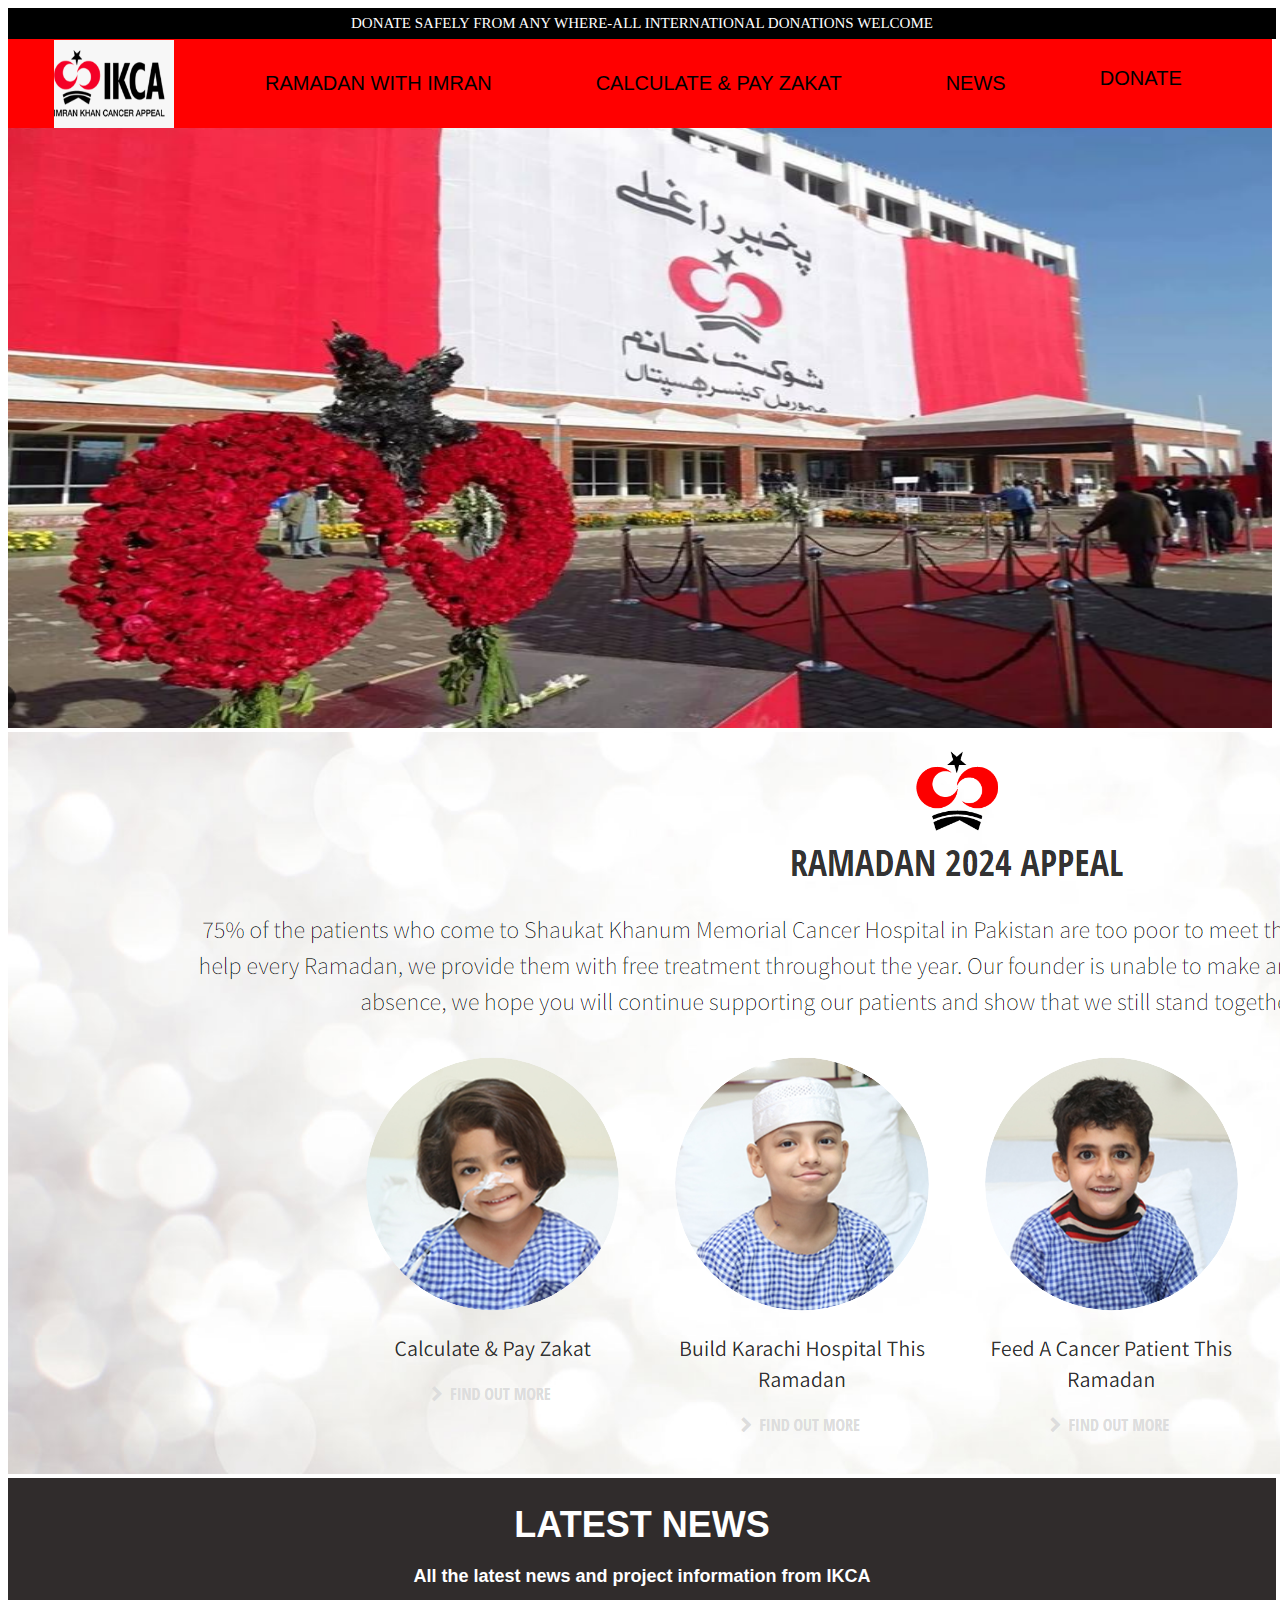
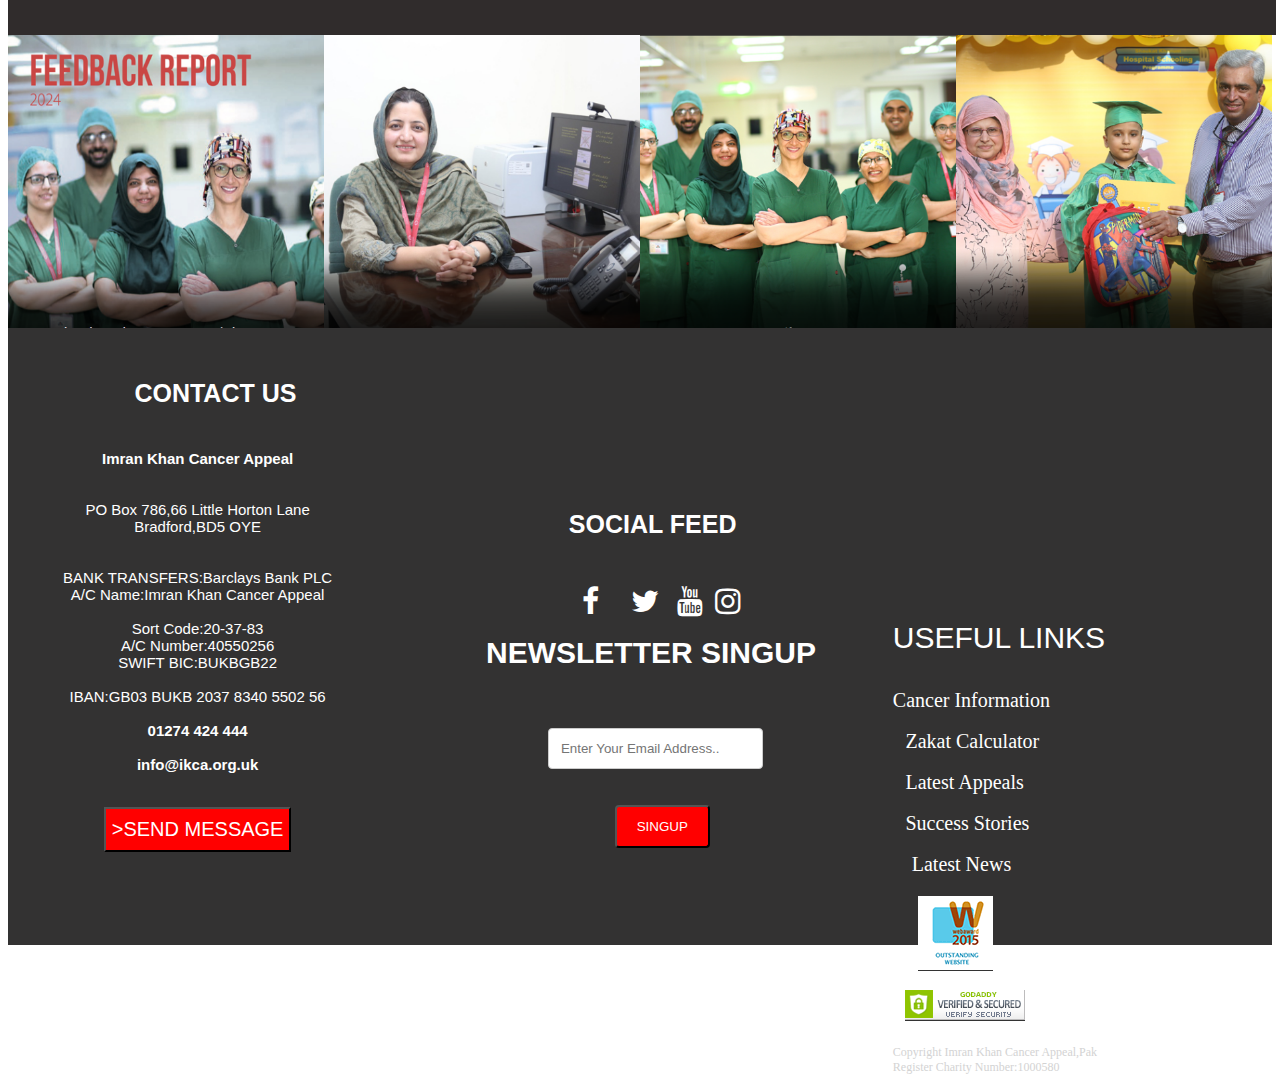
<file: index.html>
<!DOCTYPE html>
<html lang="en">
<head>
    <meta charset="UTF-8">
    <meta name="viewport" content="width=device-width, initial-scale=1.0">
    <title>IMRAN KHAN CANCER APPEAL</title>
    <link rel="stylesheet" href="https://cdnjs.cloudflare.com/ajax/libs/font-awesome/4.7.0/css/font-awesome.min.css">
    <link rel="stylesheet" href="css/style.css">
</head>
<body>
           <div class="contant">
        <div class="header" id="myHeader"> 
    <div class="imcontainer">
    <p>DONATE SAFELY FROM ANY WHERE-ALL INTERNATIONAL DONATIONS WELCOME</p></div>
    <div class="navbar">
        <div class="logo">
            <img src="img/logo.PNG" alt="" width="120" height="90" class="logo1">
        </div>
         <div class="menu">
                <ul>
                    <li><a href="file:///C:/Users/ACZ/Desktop/shaukat%20khanum/ramadan.html">RAMADAN WITH IMRAN</a></li>
                    <li><a href="file:///C:/Users/ACZ/Desktop/shaukat%20khanum/calculate.html">CALCULATE & PAY ZAKAT</a></li>
                    <li><a href="file:///C:/Users/ACZ/Desktop/shaukat%20khanum/news.html#">NEWS</a></li>
                </ul>
                </div>
                <div class="button">
              <a href="file:///C:/Users/ACZ/Desktop/shaukat%20khanum/donate.html"><button class="btn">DONATE</button></a>
                </div>
    </div>
    </div>
    </div>
    <img src="img/sliding3.PNG" alt="" width="100%" height="600px">
    <div class="boxx">
    <img src="img/appeal.PNG"></div>
    <div class="box2">
        <h1>LATEST NEWS</h1><br>
        <h4>All the latest news and project information from IKCA</h4>
    </div>
    <div class="box3">
        <img src="img/1.PNG" alt="" width="25%">
        <img src="img/2.PNG" alt="" width="25%">
        <img src="img/3.PNG" alt="" width="25%">
        <img src="img/4.PNG" alt="" width="25%">
        </div>
    <div class="box4">
        <h3>CONTACT US</h3>
        <div class="para8">
        <br><b>Imran Khan Cancer Appeal</b><br><br><br>
        PO Box 786,66 Little Horton Lane<br>
        Bradford,BD5 OYE<br><br><br>
        BANK TRANSFERS:Barclays Bank PLC <br>
        A/C Name:Imran Khan Cancer Appeal <br><br>
        Sort Code:20-37-83<br>
        A/C Number:40550256<br>
        SWIFT BIC:BUKBGB22<br><br>
        IBAN:GB03 BUKB 2037 8340 5502 56<br><br>
        <b>01274 424 444</b><br><br>
        <b>info@ikca.org.uk</b> 
        <div class="button5">
          <br><br><button class="btn5" href="#">>SEND MESSAGE</button>
        </div>
        <h5>SOCIAL FEED</h5>
        <a href="https://twitter.com/IKCAUK" class="fa fa-twitter"></a>
        <a href="https://www.facebook.com/ImranKhanCancerAppealUK/" class="fa fa-facebook"></a>
        <a href="https://www.youtube.com/channel/UCxGCFvKqZ0wJjEkufksu-0A" class="fa fa-youtube"></a>
        <a href="https://www.instagram.com/IKCAUK/" class="fa fa-instagram"></a>
        </div>
        <h6>NEWSLETTER SINGUP</h6>
        <div class="fname">
        <input type="text" id="fname" name="firstname" placeholder="Enter Your Email Address.."></div>
        <input type="submit" value="SINGUP">
        <div class="heading">
        USEFUL LINKS<br><br>
        </div>
        <div class="inf" href="#">
            Cancer Information</div><br>
        <div class="inf2" href="#">Zakat Calculator</div><br>
        <div class="inf3" href="#">Latest Appeals</div><br>
        <div class="inf4" href="#">Success Stories</div><br>
        <div class="inf5" href="#">Latest News</div>
        <div class="img5">
            <img src="img/2015.PNG"></img>
        </div>
        <div class="img6">
            <img src="img/verified.PNG"> 
        </div>
        <div class="para9">
            Copyright Imran Khan Cancer Appeal,Pak<br>
            Register Charity Number:1000580
        </div>

        </div>
       
       </div>


    <script>
        window.onscroll = function() {myFunction()};
        
        var header = document.getElementById("myHeader");
        var sticky = header.offsetTop;
        
        function myFunction() {
          if (window.pageYOffset > sticky) {
            header.classList.add("sticky");
          } else {
            header.classList.remove("sticky");
          }
        }
        </script>
        
      
</body>
</html>
</file>
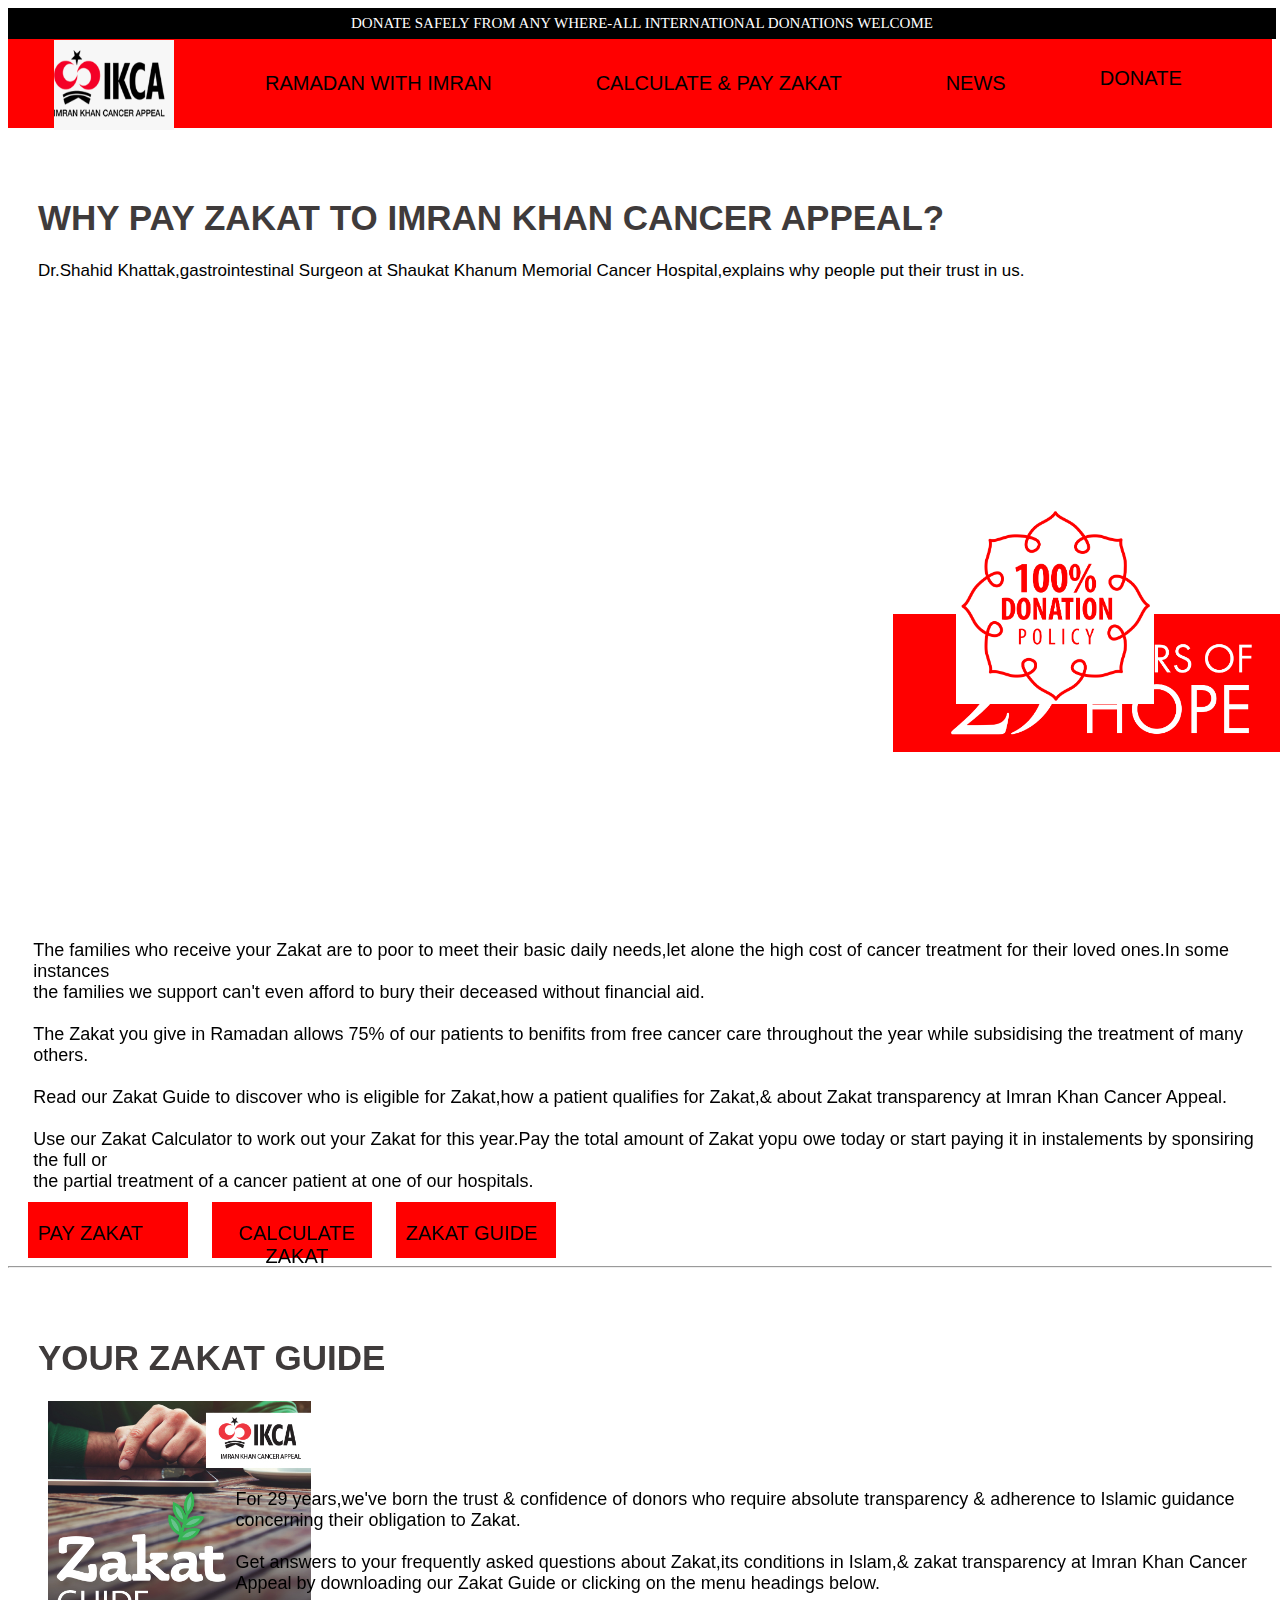
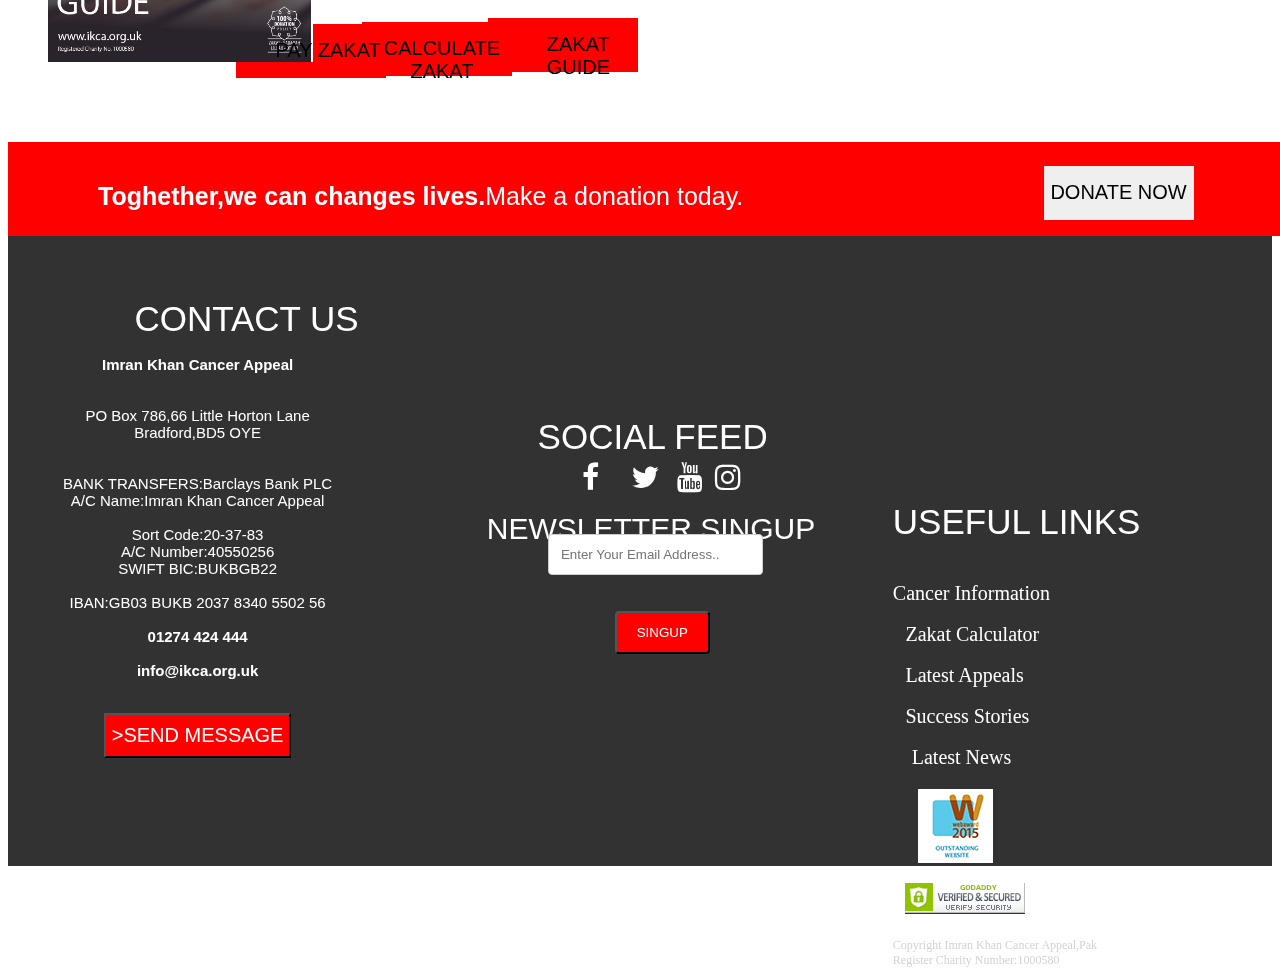
<file: calculate.html>
<!DOCTYPE html>
<html lang="en">
<head>
    <meta charset="UTF-8">
    <meta name="viewport" content="width=device-width, initial-scale=1.0">
    <title>CALCULATE & PAY ZAKAT</title>
    <link rel="stylesheet" href="https://cdnjs.cloudflare.com/ajax/libs/font-awesome/4.7.0/css/font-awesome.min.css">
    <link rel="stylesheet" href="css/calculate.css">
</head>
<body>
    <div class="contant">
        <div class="header" id="myHeader"> 
    <div class="imcontainer">
    <p>DONATE SAFELY FROM ANY WHERE-ALL INTERNATIONAL DONATIONS WELCOME</p></div>
    <div class="navbar">
        <div class="logo">
            <img src="img/logo.PNG" alt="" width="120" height="90" class="logo1">
        </div>
         <div class="menu"> 
                <ul>
                    <li><a href="file:///C:/Users/ACZ/Desktop/shaukat%20khanum/ramadan.html">RAMADAN WITH IMRAN</a></li>
                    <li><a href="file:///C:/Users/ACZ/Desktop/shaukat%20khanum/calculate.html">CALCULATE & PAY ZAKAT</a></li>
                    <li><a href="file:///C:/Users/ACZ/Desktop/shaukat%20khanum/news.html#">NEWS</a></li>
                </ul>
                </div>
                <div class="button">
              <a  href="file:///C:/Users/ACZ/Desktop/shaukat%20khanum/donate.html" ><button class="btn">DONATE</button></a>
                </div></div></div>
    <h1>WHY PAY ZAKAT TO IMRAN KHAN CANCER APPEAL?</h1>
    <span>Dr.Shahid Khattak,gastrointestinal Surgeon at Shaukat Khanum Memorial Cancer Hospital,explains why people put their trust in us.</span>
    <br><br><iframe width="1200" height="500" src="https://www.youtube.com/embed/6q_UQEsrDh4?si=m_vtuE0gxozJnbwZ" title="YouTube video player" frameborder="0" allow="accelerometer; autoplay; clipboard-write; encrypted-media; gyroscope; picture-in-picture; web-share" allowfullscreen></iframe>
    <div id="image">
        <img src="img/29years.PNG">
    </div>
    <div id="image1">
        <img src="img/policy.PNG"> 
    </div>
     <div id="paragraph">
        <br><br>
        The families who receive your Zakat are to poor to meet their basic daily needs,let alone the high cost of cancer treatment for their loved ones.In some instances<br>
        the families we support can't even afford to bury their deceased without financial aid.<br><br>
        The Zakat you give in Ramadan allows 75% of our patients to benifits from free cancer care throughout the year while subsidising the treatment of many others.<br><br>
        Read our Zakat Guide to discover who is eligible for Zakat,how a patient qualifies for Zakat,& about Zakat transparency at Imran Khan Cancer Appeal.<br><br>
        Use our Zakat Calculator to work out your Zakat for this year.Pay the total amount of Zakat yopu owe today or start paying it in instalements by sponsiring the full or<br>
        the partial treatment of a cancer patient at one of our hospitals.<br>
     </div>
     <div id="olinks">
        <a href="#">PAY ZAKAT</a></div>
       <div id="olinks"><a href="#">CALCULATE ZAKAT</a></div>
       <div id="olinks"><a href="https://www.ikca.org.uk/wp-content/uploads/2022/03/Zakat-Guide_compressed_compressed-2.pdf">ZAKAT GUIDE</a>
     </div>
     <hr>
     <h1>YOUR ZAKAT GUIDE</h1>
     <div class="guide">
        <img src="img/guide.PNG">
     </div>
     <div class="gpara">
        For 29 years,we've born the trust & confidence of donors who require absolute transparency & adherence to Islamic guidance concerning their obligation to Zakat.<br><br>
        Get answers to your frequently asked questions about Zakat,its conditions in Islam,& zakat transparency at Imran Khan Cancer Appeal by downloading our Zakat Guide or clicking on the menu headings below.
     </div>

     <div id="plinks">
        <a href="#">PAY ZAKAT</a></div>
       <div id="qlinks"><a href="#">CALCULATE ZAKAT</a></div>
       <div id="rlinks"><a href="https://www.ikca.org.uk/wp-content/uploads/2022/03/Zakat-Guide_compressed_compressed-2.pdf">ZAKAT GUIDE</a>
     </div>
     <div id="box">
   
        <b>Toghether,we can changes lives.</b>Make a donation today. 
        <div class="button1">
         <button class="btn1">DONATE NOW</button>
        </div>
            </div> <div class="box4">
             <div class="us">CONTACT US</div>
             <div class="para8">
             <br><b>Imran Khan Cancer Appeal</b><br><br><br>
             PO Box 786,66 Little Horton Lane<br>
             Bradford,BD5 OYE<br><br><br>
             BANK TRANSFERS:Barclays Bank PLC <br>
             A/C Name:Imran Khan Cancer Appeal <br><br>
             Sort Code:20-37-83<br>
             A/C Number:40550256<br>
             SWIFT BIC:BUKBGB22<br><br>
             IBAN:GB03 BUKB 2037 8340 5502 56<br><br>
             <b>01274 424 444</b><br><br>
             <b>info@ikca.org.uk</b> 
             <div class="button5">
               <br><br><button class="btn5" href="#">>SEND MESSAGE</button>
             </div>
             <div class="feed">SOCIAL FEED</div>
             <a href="https://twitter.com/IKCAUK" class="fa fa-twitter"></a>
             <a href="https://www.facebook.com/ImranKhanCancerAppealUK/" class="fa fa-facebook"></a>
             <a href="https://www.youtube.com/channel/UCxGCFvKqZ0wJjEkufksu-0A" class="fa fa-youtube"></a>
             <a href="https://www.instagram.com/IKCAUK/" class="fa fa-instagram"></a>
             </div>
             <div class="news">NEWSLETTER SINGUP</div>
             <div class="fname">
             <input type="text" id="fname" name="firstname" placeholder="Enter Your Email Address.."></div>
             <input type="submit" value="SINGUP">
             <div class="heading">
             USEFUL LINKS<br><br>
             </div>
             <div class="inf" href="#">
                 Cancer Information</div><br>
             <div class="inf2" href="#">Zakat Calculator</div><br>
             <div class="inf3" href="#">Latest Appeals</div><br>
             <div class="inf4" href="#">Success Stories</div><br>
             <div class="inf5" href="#">Latest News</div>
             <div class="img5">
                 <img src="img/2015.PNG"></img>
             </div>
             <div class="img6"> 
                 <img src="img/verified.PNG">
             </div>
             <div class="para9">
                 Copyright Imran Khan Cancer Appeal,Pak<br>
                 Register Charity Number:1000580
             </div>
             </div>
            </div>
            <script>
                window.onscroll = function() {myFunction()};
                
                var header = document.getElementById("myHeader");
                var sticky = header.offsetTop;
                
                function myFunction() {
                  if (window.pageYOffset > sticky) {
                    header.classList.add("sticky");
                  } else {
                    header.classList.remove("sticky");
                  }
                }
                </script>
</body>
</html>
</file>
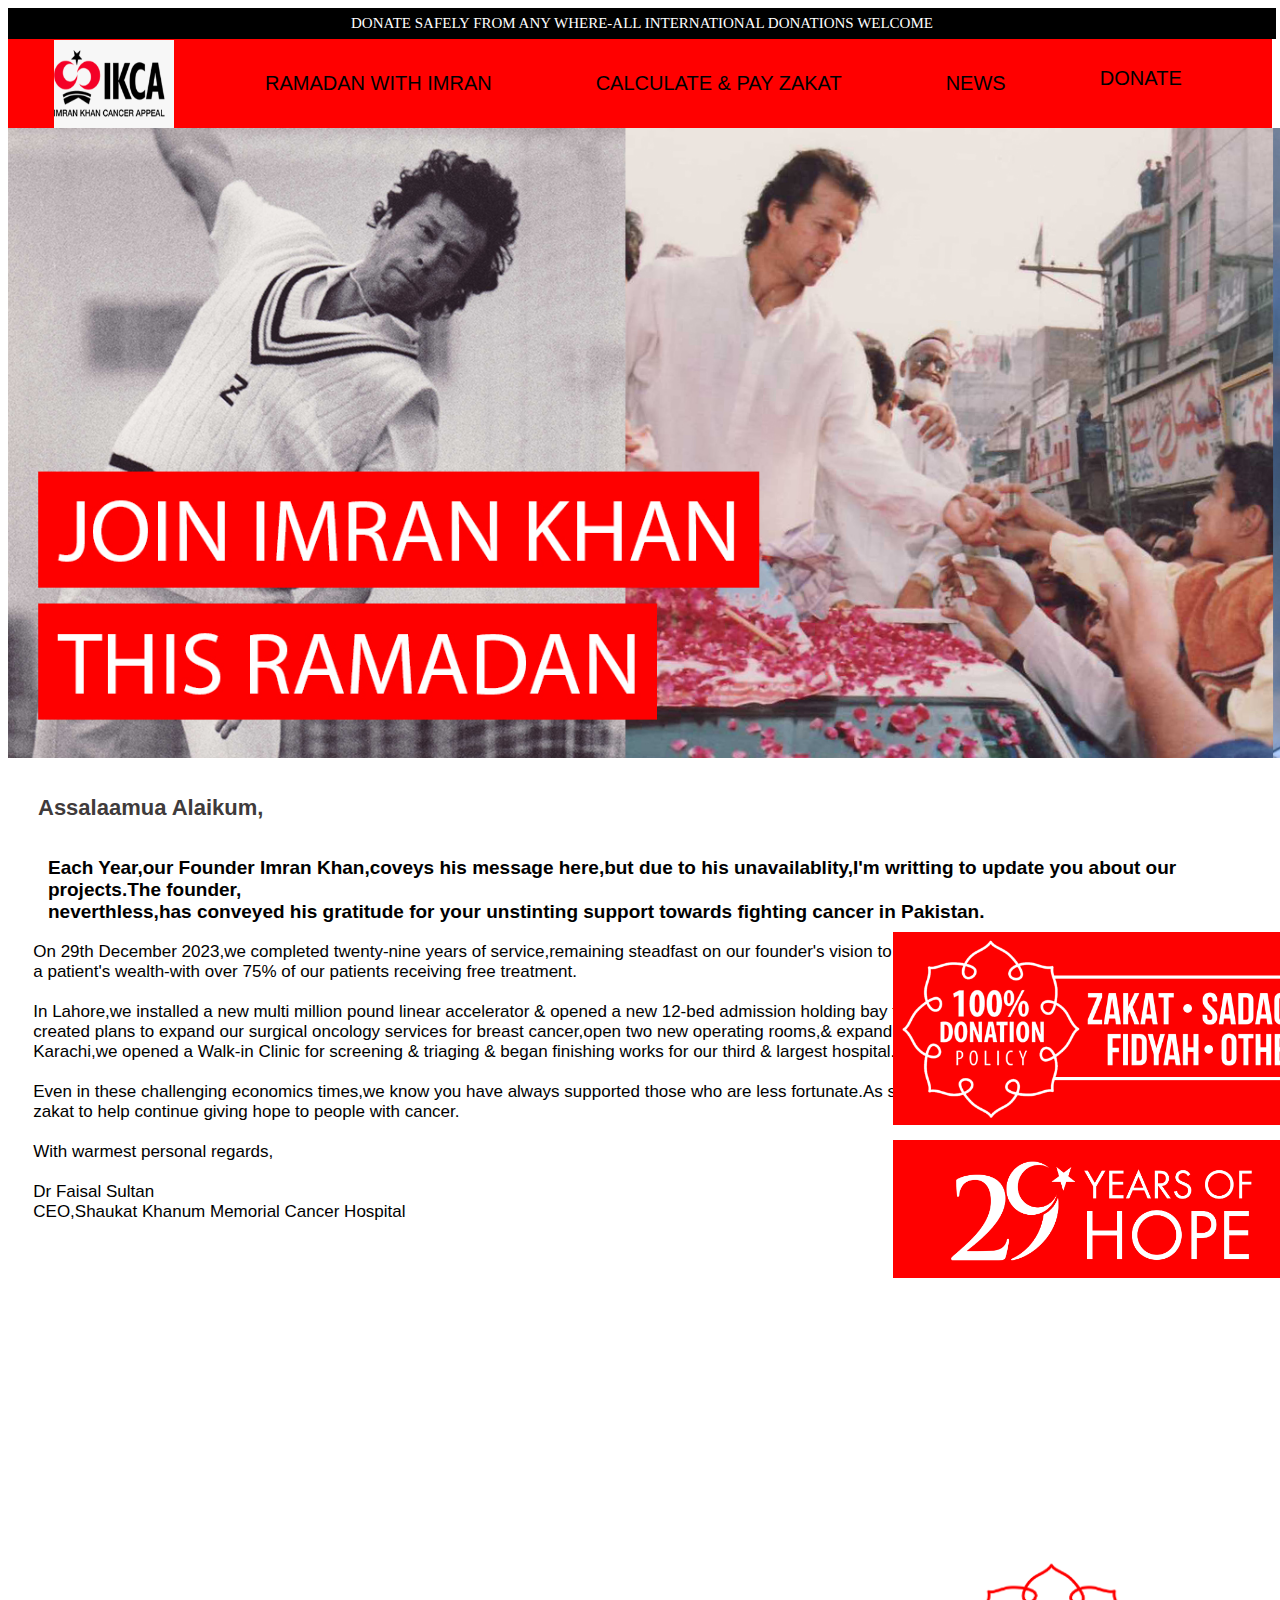
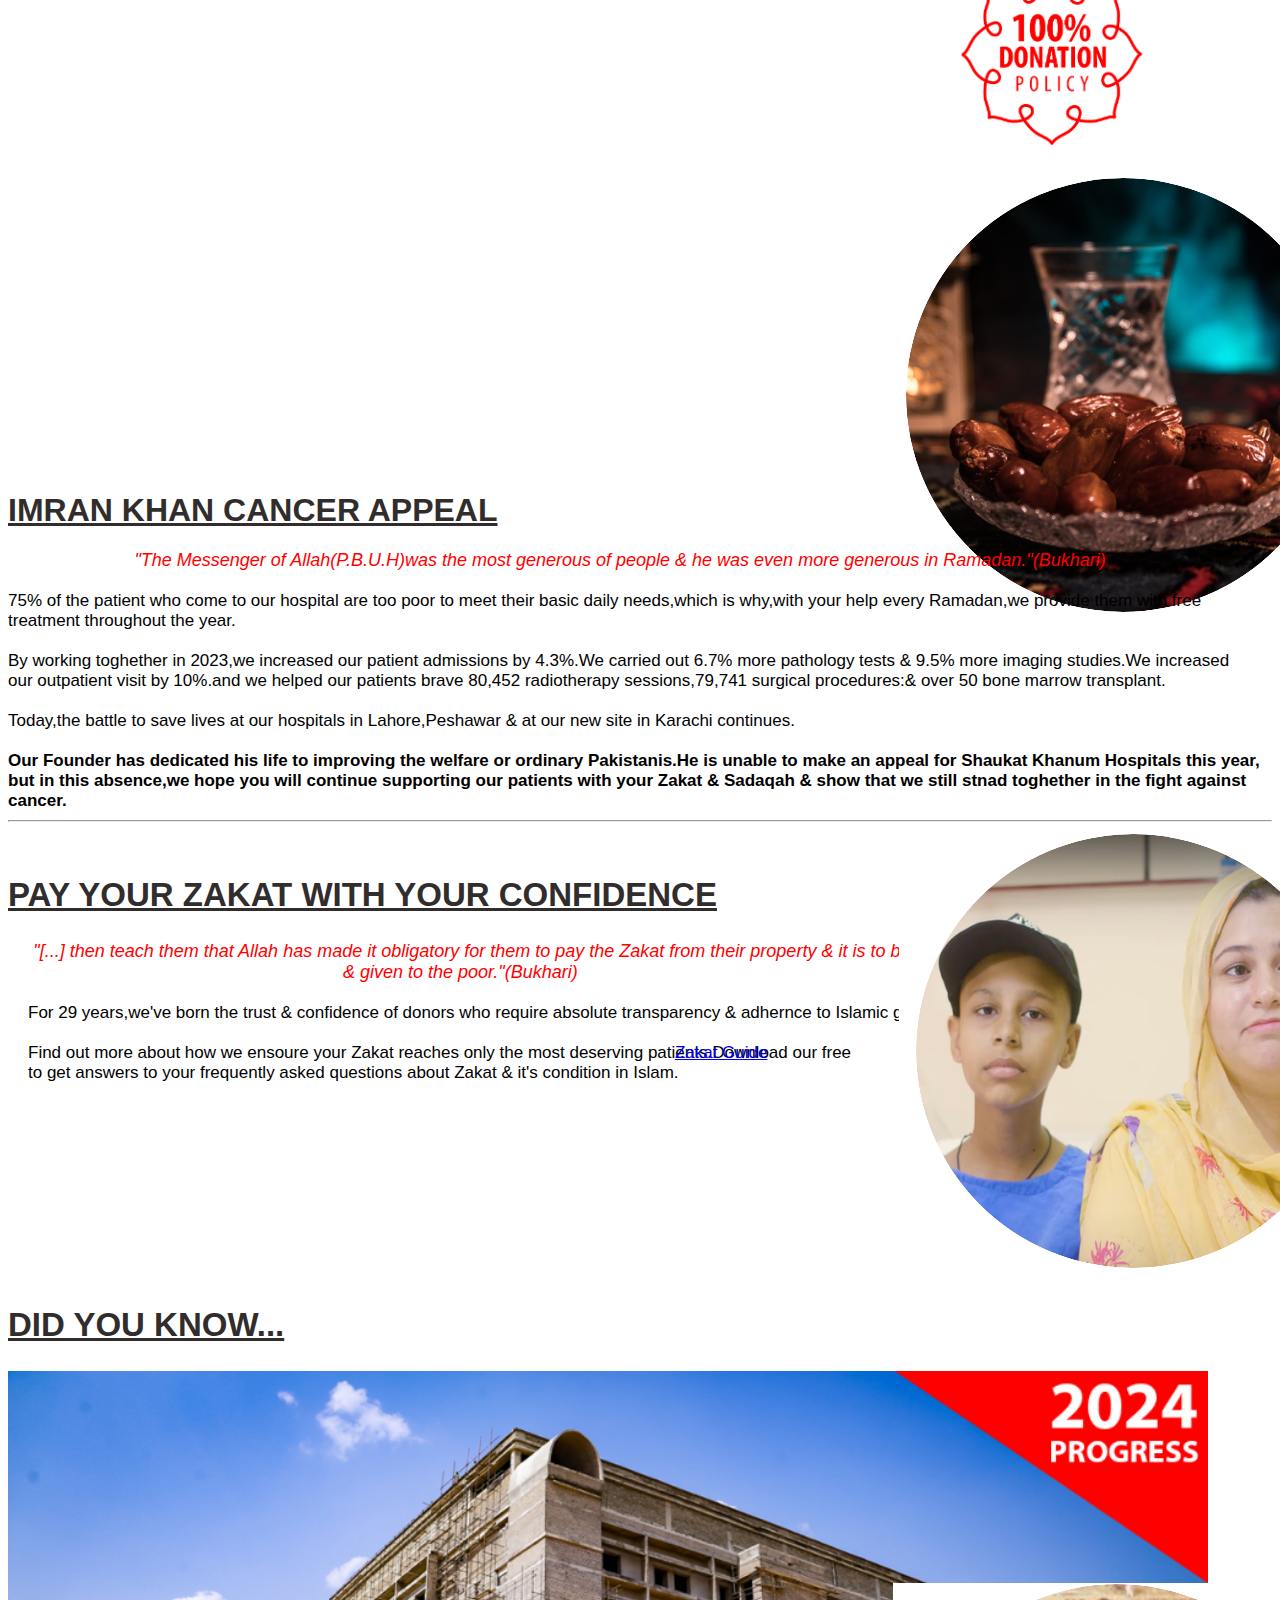
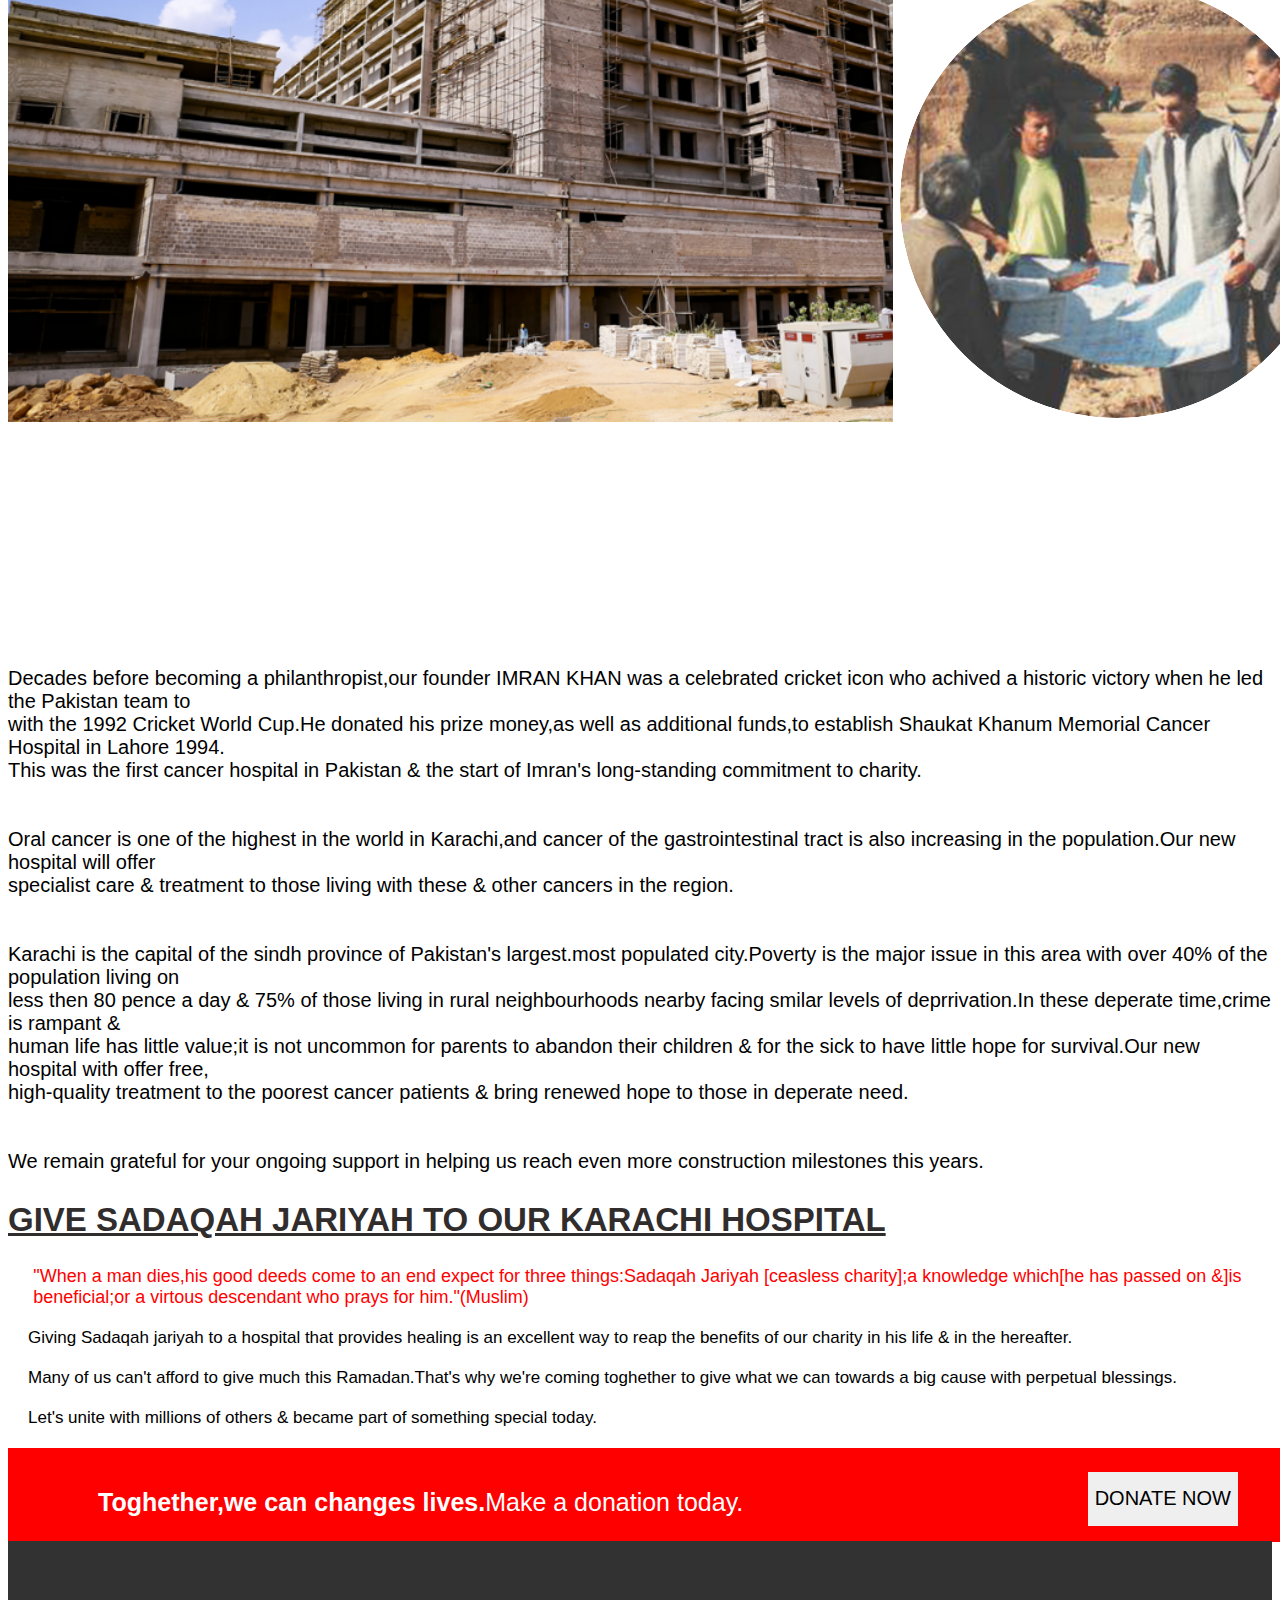
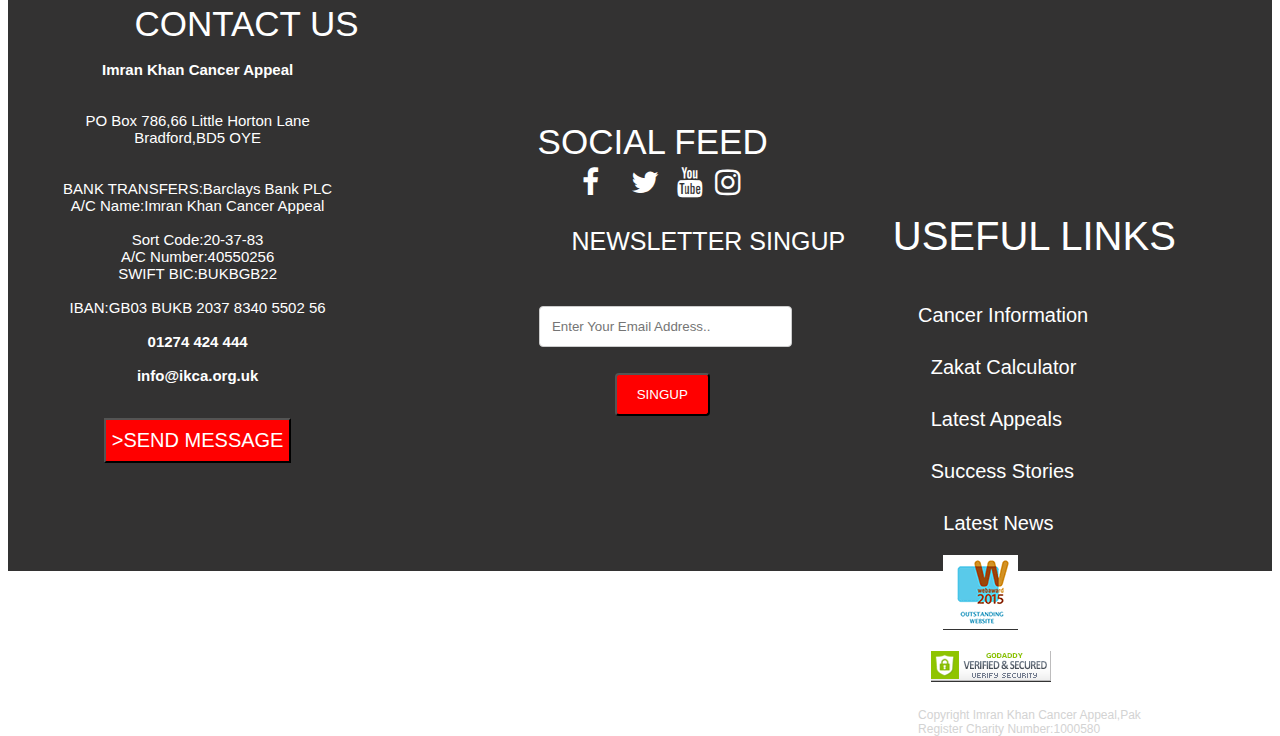
<file: ramadan.html>
<!DOCTYPE html>
<html lang="en">
<head>
    <meta charset="UTF-8">
    <meta name="viewport" content="width=device-width, initial-scale=1.0">
    <title>Ramadan With Imran Khan</title>
    <link rel="stylesheet" href="https://cdnjs.cloudflare.com/ajax/libs/font-awesome/4.7.0/css/font-awesome.min.css">
    <link rel="stylesheet" href="css/ramadan.css">
</head>
<body>
    <div class="contant">
        <div class="header" id="myHeader"> 
    <div class="imcontainer">
    <p>DONATE SAFELY FROM ANY WHERE-ALL INTERNATIONAL DONATIONS WELCOME</p></div>
    <div class="navbar">
        <div class="logo">
            <img src="img/logo.PNG" alt="" width="120" height="90" class="logo1">
        </div>
         <div class="menu">
                <ul>
                    <li><a href="file:///C:/Users/ACZ/Desktop/shaukat%20khanum/ramadan.html">RAMADAN WITH IMRAN</a></li>
                    <li><a href="file:///C:/Users/ACZ/Desktop/shaukat%20khanum/calculate.html">CALCULATE & PAY ZAKAT</a></li>
                    <li><a href="file:///C:/Users/ACZ/Desktop/shaukat%20khanum/news.html#">NEWS</a></li>
                </ul> 
                </div>
                <div class="button">
                <button class="btn" href="file:///C:/Users/ACZ/Desktop/shaukat%20khanum/donate.html">DONATE</button>
                </div>
    </div>
    </div>
    </div>
    <div class="img1">
        <img src="img/ramadn imran.PNG">
    </div>
    <h5><strong>Assalaamua Alaikum,</strong></h5>
    <blockquote><strong>Each Year,our Founder Imran Khan,coveys his message here,but due to his unavailablity,I'm writting to update you about our projects.The founder,<br>
    neverthless,has conveyed his gratitude for your unstinting support towards fighting cancer in Pakistan.</strong></blockquote><div id="para">
On 29th December 2023,we completed twenty-nine years of service,remaining steadfast on our founder's vision to provide quality cancer treatment,irrespective of<br>
a patient's wealth-with over 75% of our patients receiving free treatment.<br><br>
In Lahore,we installed a new multi million pound linear accelerator & opened a new 12-bed admission holding bay to improve patient flow.In Peshawar,we<br>
created plans to expand our surgical oncology services for breast cancer,open two new operating rooms,& expand our diagnostic capabilities in pulmonology.In<br>
Karachi,we opened a Walk-in Clinic for screening & triaging & began finishing works for our third & largest hospital.<br><br>
Even in these challenging economics times,we know you have always supported those who are less fortunate.As such,we request your generous donations &<br>
zakat to help continue giving hope to people with cancer.<br><br>
With warmest personal regards,<br><br>
Dr Faisal Sultan<br>
CEO,Shaukat Khanum Memorial Cancer Hospital
</div>
<div class="img2">
    <img src="img/100%.PNG">
</div>
<div class="img3">
    <img src="img/29years.PNG">
</div>
<br><br><br><br><br>
<iframe width="1200" height="500" src="https://www.youtube.com/embed/JG31ykkfUZg?si=drzJJNIiYdNqm3Ic" title="YouTube video player" frameborder="0" allow="accelerometer; autoplay; clipboard-write; encrypted-media; gyroscope; picture-in-picture; web-share" allowfullscreen></iframe>
  <div class="pol"><img src="img/policy.PNG" width="60%" height="60%"></div>
    <div class="img4">
        <img src="img/fasting.PNG">
    </div>
    
    <div class="main4">
       <h1>IMRAN KHAN CANCER APPEAL</h1>
       <div class="block">
       <i>"The Messenger of Allah(P.B.U.H)was the most generous of people & he was even more generous in Ramadan."(Bukhari)</i>
       </div>
       <div class="para1">
        75% of the patient who come to our hospital are too poor to meet their basic daily needs,which is why,with your help every Ramadan,we provide them with free<br>
        treatment throughout the year.<br><br>
        By working toghether in 2023,we increased our patient admissions by 4.3%.We carried out 6.7% more pathology tests & 9.5% more imaging studies.We increased <br>
        our outpatient  visit by 10%.and we helped our patients brave 80,452 radiotherapy sessions,79,741 surgical procedures:& over 50 bone marrow transplant.<br><br>
        Today,the battle to save lives at our hospitals in Lahore,Peshawar & at our new site in Karachi continues.
    
       <br><br>
       <b>Our Founder has dedicated his life to improving the welfare or ordinary Pakistanis.He is unable to make an appeal for Shaukat Khanum Hospitals this year,<br>
        but in this absence,we hope you will continue supporting our patients with your Zakat & Sadaqah & show that we still stnad toghether in the fight against<br> cancer.</b><br><hr>
</div></div>
       <br>
       <h2>PAY YOUR ZAKAT WITH YOUR CONFIDENCE</h2>
       <div class="para3">
        <i>"[...] then teach them that Allah has made it obligatory for them to pay the Zakat from their property & it is to be taken from the wealthy among them <br>
       <span>& given to the poor."(Bukhari)</i></span></div>
       </div>
       <div class="para4">
       <br> For 29 years,we've born the trust & confidence of donors who require absolute transparency & adhernce to Islamic guaidance concerning their obligation to Zakat.<br> <br>
    Find out more about how we ensoure your Zakat reaches only the most deserving patients.Download our free <div class="main"><a href="https://www.ikca.org.uk/wp-content/uploads/2022/03/Zakat-Guide_compressed_compressed-2.pdf">Zakat Guide</a></div>
    to get answers to your frequently asked questions about Zakat & it's condition in Islam.
     <div class="ahsan" id="image">
      <img src="img/ahsanstory.PNG"><br>
      
    </div>  </div>
    
    <h2>DID YOU KNOW...</h2>
    
    <div id="img2">
        <img src="img/2024.PNG" width="1200"></div><div class="his"><img src="img/his.PNG" ></div><div class="history">
          </div>
    <div class="para6">
        <br><br><br><br><br><br><br>
Decades before becoming a philanthropist,our founder IMRAN KHAN was a celebrated cricket icon who achived a historic victory when he led the Pakistan team to<br>
with the 1992 Cricket World Cup.He donated his prize money,as well as additional funds,to establish Shaukat Khanum Memorial Cancer Hospital in Lahore 1994.<br>
This was the first cancer hospital in Pakistan & the start of Imran's long-standing commitment to charity.<br><br><br>
Oral cancer is one of the highest in the world in Karachi,and cancer of the gastrointestinal tract is also increasing in the population.Our new hospital will offer<br>
specialist care & treatment to those living with these & other cancers in the region.<br><br><br>
Karachi is the capital of the sindh province of Pakistan's largest.most populated city.Poverty is the major issue in this area with over 40% of the population living on<br>
less then 80 pence a day & 75% of those living in rural neighbourhoods nearby facing smilar levels of deprrivation.In these deperate time,crime is rampant &<br>
human life has little value;it is not uncommon for parents to abandon their children & for the sick to have little hope for survival.Our new hospital with offer free,<br>
high-quality treatment to the poorest cancer patients & bring renewed hope to those in deperate need.<br><br><br>
We remain grateful for your ongoing support in helping us reach even more construction milestones this years.
    </div>
    <h2>GIVE SADAQAH JARIYAH TO OUR KARACHI HOSPITAL</h2>
    <div class="para3">
        "When a man dies,his good deeds come to an end expect for three things:Sadaqah Jariyah [ceasless charity];a knowledge which[he has passed on &]is<br>
        beneficial;or a virtous descendant who prays for him."(Muslim)
    </div>
    <div class="para4">
        <br>
        Giving Sadaqah jariyah to a hospital that provides healing is an excellent way to reap the benefits of our charity in his life & in the hereafter.<br>
        <br>Many of us can't afford to give much this Ramadan.That's why we're coming toghether to give what we can towards a big cause with perpetual blessings.<br><br>
        Let's unite with millions of others & became part of something special today.
    </div>
</div>
   <div id="box">
   
   <b>Toghether,we can changes lives.</b>Make a donation today. 
   <div class="button1">
    <button class="btn1">DONATE NOW</button>
   </div> <div class="box4">
    <div class="us">CONTACT US</div>
    <div class="para8">
    <br><b>Imran Khan Cancer Appeal</b><br><br><br>
    PO Box 786,66 Little Horton Lane<br>
    Bradford,BD5 OYE<br><br><br>
    BANK TRANSFERS:Barclays Bank PLC <br>
    A/C Name:Imran Khan Cancer Appeal <br><br>
    Sort Code:20-37-83<br>
    A/C Number:40550256<br>
    SWIFT BIC:BUKBGB22<br><br>
    IBAN:GB03 BUKB 2037 8340 5502 56<br><br>
    <b>01274 424 444</b><br><br>
    <b>info@ikca.org.uk</b> 
    <div class="button5">
      <br><br><button class="btn5" href="#">>SEND MESSAGE</button>
    </div>
    <div class="feed">SOCIAL FEED</div>
    <a href="https://twitter.com/IKCAUK" class="fa fa-twitter"></a>
    <a href="https://www.facebook.com/ImranKhanCancerAppealUK/" class="fa fa-facebook"></a>
    <a href="https://www.youtube.com/channel/UCxGCFvKqZ0wJjEkufksu-0A" class="fa fa-youtube"></a>
    <a href="https://www.instagram.com/IKCAUK/" class="fa fa-instagram"></a>
    </div>
    <div class="nwes">NEWSLETTER SINGUP</div>
    <div class="fname">
    <input type="text" id="fname" name="firstname" placeholder="Enter Your Email Address.."></div>
    <input type="submit" value="SINGUP">
    <div class="heading">
    USEFUL LINKS<br><br>
    </div>
    <div class="inf" href="#">
        Cancer Information</div><br>
    <div class="inf2" href="#">Zakat Calculator</div><br>
    <div class="inf3" href="#">Latest Appeals</div><br>
    <div class="inf4" href="#">Success Stories</div><br>
    <div class="inf5" href="#">Latest News</div>
    <div class="img5">
        <img src="img/2015.PNG"></img>
    </div>
    <div class="img6"> 
        <img src="img/verified.PNG">
    </div>
    <div class="para9">
        Copyright Imran Khan Cancer Appeal,Pak<br>
        Register Charity Number:1000580
    </div>

    </div>
   
   </div>


<script>
    window.onscroll = function() {myFunction()};
    
    var header = document.getElementById("myHeader");
    var sticky = header.offsetTop;
    
    function myFunction() {
      if (window.pageYOffset > sticky) {
        header.classList.add("sticky");
      } else {
        header.classList.remove("sticky");
      }
    }
    </script>
    
  
</body>
</html>
</file>
<file: css/style.css>
.imcontainer{
             border:2px solid black;
             background-color: black;
             text-align: center;
             font-size: 15px;
            height: 3vh;
            width: 100%;
}
p{
    text-align: center;
    font-size: 15px;
    color: white;
    margin-top: 5px;
    font-family: 'Times New Roman', Times, serif;
}
.logo{
    width:100px;
    height:2vh;
    margin-top: -15px;
}
.logo1{
    padding: 4px;
    margin-left: 30px;
}
.menu{ 
    padding: 5px;
}
.navbar{
    padding: 10px;
    display: flex;
    background-color:red;
    border: 2px solid red;
}
li{
    display: inline;
    font-family: Impact, Haettenschweiler, 'Arial Narrow Bold', sans-serif;
    font-size: 20px;
    margin-left: 100px;
}
li a{
    text-decoration: none;
    color: black;
}
  li a:hover{
    background-color: red;
    color: white;
    transition: 0.2s; 
  }
  .btn{
    background-color: red;
    width:80px;
    height:5vh;
    margin: 20px 0 0 0 ;
    border: none;
    color:black;
    font-size: 15px;
    margin-left:104%;
    margin-top: 45px;
    font-family: Impact, Haettenschweiler, 'Arial Narrow Bold', sans-serif;
    font-size:20px;
    text-align: center;
  }
  button:hover{
    background-color: red;
    color:white;
    transition: 0.2s;

  }.button{
    margin-top: -40px;}
    .sticky {
      position: fixed;
      top: 0;
      width: 100%;
    }
    
    .sticky + .content {
      padding-top: 102px;
    }
.sticky{
  position: fixed;
  top:0;
  width:100%;}
  .sticky + .content {
    padding-top: 102px;}
    .box2{
      border: 2px solid rgb(48, 44, 44);
      background-color: rgb(48, 44, 44);
      height: 17vh;
      width:100%;   
    text-align: center; 
  color: white;
font-family: 'Segoe UI', Tahoma, Geneva, Verdana, sans-serif;
font-size: 18px;
}
h4{
  text-align: center;
  margin-top: -2%;
  font-family:inherit;

}
.box3{
  display: flex;
}
.btn1{
  background-color: red;
    color:white;
  transition: 0.2s;
  margin-left: 60px;
}
#mybutton{
  color: white;
}
.btn2{
  background-color: red;
    color:white;
  transition: 0.2s;
  margin-left: 25%;
}
.btn3{
  background-color: red;
  color:white;
  transition: 0.2s;
  margin-left:45%;
}
.btn4{
  background-color: red;
  color:white;
  transition: 0.2s;
}
#mybutton2{
  background-color: red;
  color:white;
  margin-left:65%;
}
.box4{
  height:70vh;
  width: 100%;
  background-color: rgb(51, 50, 50);
  margin-top:-3% ;
}
h3{
  font-size: 25px;
  font-family:'Segoe UI', Tahoma, Geneva, Verdana, sans-serif;
  color:white;
  margin-left: 10%;
  padding-top: 5%;
}
.para8{
      font-size: 15px;
      color:white;
      font-family:Verdana, Geneva, Tahoma, sans-serif;
      text-align: center;
      padding-right: 70%;
}
.btn5{
  background-color: red;
  color: white;
  transition: 0.2s;
  font-size: 20px;
  height:5vh;
}
h5{
  font-size:25px;
  margin-top: -90%;
  margin-right:-240%;
}
.fa {
  padding: 5px;
  font-size: 30px;
  width: 50px;
  text-align: center;
  text-decoration: none;
}

.fa:hover {
    opacity: 0.7;
    color:rgb(181, 222, 235);
}

.fa-facebook {
  color: white;
  margin-left: 150%;
  margin-top:-40px;
  display: flex;
}

.fa-twitter {
  color: white;
  margin-left: 160%;
}
.fa-youtube {
  color: white;
  margin-left: 175%;
  margin-top: -40px;
  display: flex;
}

.fa-instagram {
  color: white;
  height:15px;
  margin-left: 185%;
  display: flex;
  margin-top:-40px
 
}
h6{
  font-size: 30px;
  font-family:'Segoe UI', Tahoma, Geneva, Verdana, sans-serif ;
  color:white;
  text-align: center;
  margin-top:30px;
  margin-left: 22px;
}
input[type=text], select, textarea{
  width: 30%;
  padding: 12px;
  border: 1px solid #ccc;
  border-radius: 4px;
  box-sizing: border-box;
  margin-top: 6px;
  margin-bottom: 16px;
  resize: vertical;
  margin-left: 2%;
}
.fname{
  padding: 20px;
  margin-left: 40%;
  margin-top: -3%;
}
input[type=submit] {
  background-color:RED;
  color: white;
  padding: 12px 20px;
  border-radius: 4px;
  cursor: pointer;
  margin-left: 48%;
}
.heading{
  font-size:30px;
  color:white;
  font-family:'Franklin Gothic Medium', 'Arial Narrow', Arial, sans-serif;
  margin-left: 70%;
  margin-top: -18%;
}
.inf{
  font-size: 20px;
  color:white;
  margin-left: 70%;
}
.inf2{
  font-size:20px ;
  color:white;
  margin-left: 71%; 
}
.inf3{
  font-size:20px;
  color:white;
  margin-left: 71%;
}
.inf4{
  font-size:20px;
  color:white;
  margin-left: 71%;
}
.inf5{
  font-size:20px;
  color:white;
  margin-left: 71.5%;
}
.img5{
  margin-left: 72%;
  margin-top: 20px;
}
.img6{
  margin-left: 71%;
  margin-top: 15px;
}
.para9{
  color:lightgray;
  margin-left: 70%;
  margin-top: 20px;
  font-size: 12px;
}
</file>
<file: css/calculate.css>
.imcontainer{
    border:2px solid black;
    background-color: black;
    text-align: center;
    font-size: 15px;
   height: 3vh; 
   width: 100%;
}
p{
text-align: center;
font-size: 15px;
color: white;
margin-top: 5px;
font-family: 'Times New Roman', Times, serif;
}
.logo{
width:100px;
height:2vh;
margin-top: -15px;
}
.logo1{
padding: 4px;
margin-left: 30px;
}
.menu{ 
padding: 5px;
}
.navbar{
padding: 10px;
display: flex;
background-color:red;
border: 2px solid red;
}
li{
display: inline;
font-family: Impact, Haettenschweiler, 'Arial Narrow Bold', sans-serif;
font-size: 20px;
margin-left: 100px;
}
li a{
text-decoration: none;
color: black;
}
li a:hover{
background-color: red;
color: white;
transition: 0.2s; 
}
.btn{
background-color: red;
width:80px;
height:5vh;
margin: 20px 0 0 0 ;
border: none;
color:black;
font-size: 15px;
margin-left:104%;
margin-top: 45px;
font-family: Impact, Haettenschweiler, 'Arial Narrow Bold', sans-serif;
font-size:20px;
text-align: center;
}
button:hover{
background-color: red;
color:white;
transition: 0.2s;

}.button{
margin-top: -40px;}
.sticky {
position: fixed;
top: 0;
width: 100%;
}
h1{
    font-size: 35px;
    margin-left: 30px;
    color:rgb(63, 59, 59);
    font-family: 'Franklin Gothic Medium', 'Arial Narrow', Arial, sans-serif;
    margin-top: 70px;
}
span{
    margin-left: 30px;
    font-size: 17px;
    font-family:'Segoe UI', Tahoma, Geneva, Verdana, sans-serif;
}
iframe{
    margin-left: 25px;
}
#image{
    margin-top: -15%;
    margin-left: 70%;
}
#image1{
    margin-left: 75%;
    margin-top: -20%;
}
    #paragraph{
        font-family:'Segoe UI', Tahoma, Geneva, Verdana, sans-serif;
        font-size:18px;
        margin-left: 2%;
        margin-top: 15%;
    }
    #olinks{
        display: inline-flex;
        background-color: red;
        width:150px;
        height:4vh;
        padding-top: 20px;
        padding-left: 10px;
        font-size:20px;
        text-align: center;
        margin-top: 10px;
        margin-left: 20px;
        font-family:Impact, Haettenschweiler, 'Arial Narrow Bold', sans-serif;
    }
        #olinks a{
        color:black;
        text-decoration: none;
        font-size: 20px;
    }
    #olinks a:hover{
              width: 150px;
              height:4vh;
              background-color: red;
              color:white;
              transition: 0.2s;
    }
    .guide{
        margin-left: 40px;
    }
    .gpara{
        margin-left: 18%;
        margin-top:-14%;
        font-size: 18px;
        font-family: 'Segoe UI', Tahoma, Geneva, Verdana, sans-serif;
    }
    #plinks{
        display: flex;
        margin-left: 18%;
        margin-top: 30px;
        width:150px;
        height:6vh;
        background-color: red;
        text-align: center;
        font-family: Impact, Haettenschweiler, 'Arial Narrow Bold', sans-serif;
        font-size: 20px;
    }
    #plinks a{
        color:black;
        padding-top: 15px;
        padding-left: 40px;
        text-decoration: none;
    }
    #plinks a:hover{
        background-color: red;
        color:white;
        transition: 0.2s;
        width:150px;
        height:4vh;
    }
    #qlinks{
        display: flex;
        margin-left: 28%;
        margin-top: -56px;
        width:150px;
        height:6vh;
        background-color: red;
        text-align: center;
        font-family: Impact, Haettenschweiler, 'Arial Narrow Bold', sans-serif;
        font-size: 20px;
    }
    #qlinks a{
        padding-top: 15px;
        color:black;
        padding-left: 10px;
        text-decoration: none;
    }
    #qlinks a:hover{
        background-color: red;
        color:white;
        transition: 0.2s;
        width:150px;
        height:4vh;
    }
    #rlinks{
        display: flex;
        margin-left: 38%;
        margin-top: -58px;
        width:150px;
        height:6vh;
        background-color: red;
        text-align: center;
        font-family: Impact, Haettenschweiler, 'Arial Narrow Bold', sans-serif;
        font-size: 20px;
    }
    #rlinks a{
        color:black;
        padding-top: 15px;
        padding-left: 30px;
        text-decoration: none;
    }
    #rlinks a:hover{
        background-color: red;
        color:white;
        transition: 0.2s;
        height:4vh;
        width:150px;
    }
    #box{
        width: 95%;
        height:6vh;
        background-color: red;
        color:white;
        font-size: 25px;
        padding-top: 40px;
        padding-left: 90px;
        font-family: Arial, Helvetica, sans-serif;
        margin-top: 70px;
    }
    .btn1,.button1{
        margin-left: 70%;
        font-size: 20px;
        font-family: Impact, Haettenschweiler, 'Arial Narrow Bold', sans-serif;
        border:none;
        width: 150px;
        height: 6vh;
        margin-top: -30px;
        color: black;
    }
    .box4{
        height:70vh;
        width: 100%;
        background-color: rgb(51, 50, 50);}
        .para8{
            font-size: 15px;
            color:white;
            font-family:Verdana, Geneva, Tahoma, sans-serif;
            text-align: center;
            padding-right: 70%;
      }
   
      .us{
        font-size: 35px;
        font-family:'Franklin Gothic Medium', 'Arial Narrow', Arial, sans-serif;
        color:white;
        margin-left: 10%;
        padding-top: 5%;
      }
  
      .btn5{
        background-color: red;
        color: white;
        transition: 0.2s;
        font-size: 20px;
        height:5vh;
      }
      .feed{
        font-size:35px;
        margin-top: -90%;
        margin-right:-240%;
        font-family: 'Franklin Gothic Medium', 'Arial Narrow', Arial, sans-serif;
      }
      .fa {
        padding: 5px;
        font-size: 30px;
        width: 50px;
        text-align: center;
        text-decoration: none;
      }
      
      .fa:hover {
          opacity: 0.7;
          color:rgb(181, 222, 235);
      }
      
      .fa-facebook {
        color: white;
        margin-left: 150%;
        margin-top:-40px;
        display: flex;
      }
      
      .fa-twitter {
        color: white;
        margin-left: 160%;
      }
      .fa-youtube {
        color: white;
        margin-left: 175%;
        margin-top: -40px;
        display: flex;
      }
      
      .fa-instagram {
        color: white;
        height:15px;
        margin-left: 185%;
        display: flex;
        margin-top:-40px
       
      }
      .news{
        font-size: 30px;
        font-family:'Segoe UI', Tahoma, Geneva, Verdana, sans-serif ;
        color:white;
        text-align: center;
        margin-top:30px;
        margin-left: 22px;
      }
      input[type=text], select, textarea{
        width: 30%;
        padding: 12px;
        border: 1px solid #ccc;
        border-radius: 4px;
        box-sizing: border-box;
        margin-top: 6px;
        margin-bottom: 16px;
        resize: vertical;
        margin-left: 2%;
      }
      .fname{
        padding: 20px;
        margin-left: 40%;
        margin-top: -3%;
      }
      input[type=submit] {
        background-color:RED;
        color: white;
        padding: 12px 20px;
        border-radius: 4px;
        cursor: pointer;
        margin-left: 48%;
      }
      .heading{
        font-size:35px;
        color:white;
        font-family:'Franklin Gothic Medium', 'Arial Narrow', Arial, sans-serif;
        margin-left: 70%;
        margin-top: -12%;
      }
      .inf{
        font-size: 20px;
        color:white;
        margin-left: 70%;
      }
      .inf2{
        font-size:20px ;
        color:white;
        margin-left: 71%;
      }
      .inf3{
        font-size:20px;
        color:white;
        margin-left: 71%;
      }
      .inf4{
        font-size:20px;
        color:white;
        margin-left: 71%;
      }
      .inf5{
        font-size:20px;
        color:white;
        margin-left: 71.5%;
      }
      .img5{
        margin-left: 72%;
        margin-top: 20px;
      }
      .img6{
        margin-left: 71%;
        margin-top: 15px;
      }
      .para9{
        color:lightgray;
        margin-left: 70%;
        margin-top: 20px;
        font-size: 12px;
      }
</file>
<file: css/ramadan.css>
.imcontainer{
    border:2px solid black;
    background-color: black;
    text-align: center;
    font-size: 15px;
   height: 3vh;
   width: 100%;
}
p{
text-align: center;
font-size: 15px;
color: white;
margin-top: 5px;
font-family: 'Times New Roman', Times, serif;
}
.logo{
width:100px;
height:2vh;
margin-top: -15px;
}
.logo1{
padding: 4px;
margin-left: 30px;
}
.menu{ 
padding: 5px;
}
.navbar{
padding: 10px;
display: flex;
background-color:red;
border: 2px solid red;
}
li{
display: inline;
font-family: Impact, Haettenschweiler, 'Arial Narrow Bold', sans-serif;
font-size: 20px;
margin-left: 100px;
}
li a{
text-decoration: none;
color: black;
}
li a:hover{
background-color: red;
color: white;
transition: 0.2s; 
}
.btn{
background-color: red;
width:80px;
height:5vh;
margin: 20px 0 0 0 ;
border: none;
color:black;
font-size: 15px;
margin-left:104%;
margin-top: 45px;
font-family: Impact, Haettenschweiler, 'Arial Narrow Bold', sans-serif;
font-size:20px;
text-align: center;
}
button:hover{
background-color: red;
color:white;
transition: 0.2s;

}.button{
margin-top: -40px;}
.sticky {
position: fixed;
top: 0;
width: 100%;
}

.sticky + .content {
padding-top: 102px;
}

.logo2{
text-align: center;
color: rgba(78,76,76);
font-family: 'Franklin Gothic Medium', 'Arial Narrow', Arial, sans-serif;
font-size: 20px;
}
.para3{
font-size: 23px;
color: rgb(48, 45, 45);
font-style: initial;
font-family: 'Segoe UI', Tahoma, Geneva, Verdana, sans-serif;
}
.box1{
margin-left: 20%;
}
.para4{
margin-left:20px;
font-size: 20px;
font-family: 'Segoe UI', Tahoma, Geneva, Verdana, sans-serif;
color:black;
}
.img1{
display: flex;
}
.para5{
margin-left: 25%;
font-size: 20px;
font-family: 'Segoe UI', Tahoma, Geneva, Verdana, sans-serif;
color: black;
}
.img2{
display: flex;
margin-top: 10px;
}
.img3{
display: flex;
margin-left: 40%;
margin-top: -20%;
}
.para6{
font-size: 20px;
font-family: 'Segoe UI', Tahoma, Geneva, Verdana, sans-serif;
color:black;
}
.img4{
display: flex;
margin-left: 60%;
margin-top: -21%;
}
.para7{
font-size: 20px;
font-family: 'Segoe UI', Tahoma, Geneva, Verdana, sans-serif;
color: black;
margin-left: 65%;
}
.sticky {
position: fixed;
top: 0;
width: 100%;
}

.sticky + .content {
padding-top: 102px;
}
h5{
    font-size: 22px;
    margin-left: 30px;
    color:rgb(63, 59, 59);
    font-family: 'Franklin Gothic Medium', 'Arial Narrow', Arial, sans-serif;
}
blockquote{
    font-size: 19px;
    color:black;
    font-family: 'Franklin Gothic Medium', 'Arial Narrow', Arial, sans-serif;
}
#para{
    font-size:17px ;
    margin-left:2%;
    font-family:Arial, Helvetica, sans-serif;
    color:black;
}
.img2{
    margin-top: -23%;
    margin-left:70%;
}
.img3{
    margin-left: 70%;
    margin-top: 15px;
}
.pol{
  margin-left: 75%;
  margin-top: -25%;
}
 .main4{
  margin-top: -10%;
 }   
    .img4{
        margin-left: 70%;
        margin-top: 20px;
    }
    h1{
        font-family:Verdana, Geneva, Tahoma, sans-serif;
                color: rgb(49, 45, 45);
        margin-top: -100px;
        text-decoration: underline;
    }
    .block{
        font-size: 18px;
        color:red;
        font-family: Arial, Helvetica, sans-serif;
        margin-left: 10%;
    }
    .para1{
        font-size: 17px;
        font-family: Arial, Helvetica, sans-serif;
        color: black;
        margin-top: 20px;
    }
    .para2{
        font-size:17px;
        font-family: Arial, Helvetica, sans-serif;
        background-color: black;
        color:white;
        width: 74%;
        height: 4vh;
    }
h2{
    font-family:Verdana, Geneva, Tahoma, sans-serif;
    color: rgb(49, 45, 45);
    font-size: 33px;
    text-decoration: underline;
}
.para3{
    font-size: 18px;
    font-family: Arial, Helvetica, sans-serif;
    color: red;
    margin-left: 2%;
}
span{ 
    margin-left: 25%;
}
.para4{
    font-size: 17px;
        font-family:Verdana, Geneva, Tahoma, sans-serif;
        color: black;}
.main{
    margin-left:52% ;
    margin-top: -20px;
}
#box{
    width: 100%;
    height:6vh;
    background-color: red;
    color:white;
    font-size: 25px;
    padding-top: 40px;
    padding-left: 90px;
    font-family: Arial, Helvetica, sans-serif;
    margin-top: 20px;
}
.btn1,.button1{
    margin-left: 70%;
    font-size: 20px;
    font-family: Impact, Haettenschweiler, 'Arial Narrow Bold', sans-serif;
    border:none;
    width: 150px;
    height: 6vh;
    margin-top: -30px;
    color: black;
}
#image{
    margin-left: 70%;
    margin-top: -20%;
}
  .para8{
        font-size: 15px;
        color:white;
        font-family:Verdana, Geneva, Tahoma, sans-serif;
        text-align: center;
        padding-right: 70%;
  }
  .btn5{
    background-color: red;
    color: white;
    transition: 0.2s;
    font-size: 20px;
    height:5vh;}
.main2{
    margin-top: 10px;
}
.his{
    margin-left: 70%;
    margin-top: -35%;}
.para6{
    font-size: 20x;
    font-family: Verdana, Geneva, Tahoma, sans-serif;
    margin-top: 80px;
}
.box4{
    height:70vh;
    width: 100%;
    background-color: rgb(51, 50, 50);
    margin-top:0px ;
    margin-left: -90px;
  }
  .us{
    font-size: 35px;
    font-family:'Franklin Gothic Medium', 'Arial Narrow', Arial, sans-serif;
    color:white;
    margin-left: 10%;
    padding-top: 5%;
  }
  .para8{
        font-size: 15px;
        color:white;
        font-family:Verdana, Geneva, Tahoma, sans-serif;
        text-align: center;
        padding-right: 70%;
  }
  .btn5{
    background-color: red;
    color: white;
    transition: 0.2s;
    font-size: 20px;
    height:5vh;
  }
  .feed{
    font-size:35px;
    margin-top: -90%;
    margin-right:-240%;
    font-family: 'Franklin Gothic Medium', 'Arial Narrow', Arial, sans-serif;
  }
  .fa {
    padding: 5px;
    font-size: 30px;
    width: 50px;
    text-align: center;
    text-decoration: none;
  }
  
  .fa:hover {
      opacity: 0.7;
      color:rgb(181, 222, 235);
  }
  
  .fa-facebook {
    color: white;
    margin-left: 150%;
    margin-top:-40px;
    display: flex;
  }
  
  .fa-twitter {
    color: white;
    margin-left: 160%;
  }
  .fa-youtube {
    color: white;
    margin-left: 175%;
    margin-top: -40px;
    display: flex;
  }
  
  .fa-instagram {
    color: white;
    height:15px;
    margin-left: 185%;
    display: flex;
    margin-top:-40px
   
  }
  input[type=text], select, textarea{
    width: 20%;
    padding: 12px;
    border: 1px solid #ccc;
    border-radius: 4px;
    box-sizing: border-box;
    margin-top: 30px;
    margin-bottom: 16px;
    resize: vertical;
    margin-left: 42%;
  }
  .nwes{
    padding: 20px;
    margin-left: 40%;
    margin-left: 43%;
    margin-top: 20px;
  }
  input[type=submit] {
    background-color:RED;
    color: white;
    padding: 12px 20px;
    border-radius: 4px;
    cursor: pointer;
    margin-left: 48%;
  margin-top: 10px;}
  .heading{
    font-size:40px;
    color:white;
    font-family:'Franklin Gothic Medium', 'Arial Narrow', Arial, sans-serif;
    margin-left: 70%;
    margin-top:-16%;
  }
  .inf2{
    font-size:20px ;
    color:white;
    margin-left: 73%;
  }
  .inf3{
    font-size:20px;
    color:white;
    margin-left: 73%;
  }
  .inf4{
    font-size:20px;
    color:white;
    margin-left: 73%;
  }
  .inf5{
    font-size:20px;
    color:white;
    margin-left: 74%;
  }
  .inf{
    font-size: 20px;
    color:white;
    margin-left: 72%;
  }
  .img5{
    margin-left: 74%;
    margin-top: 20px;
  }
  .img6{
    margin-left: 73%;
    margin-top: 15px;
  }
  .para9{
    color:lightgray;
    margin-left: 72%;
    margin-top: 20px;
    font-size: 12px;
  }
</file>
